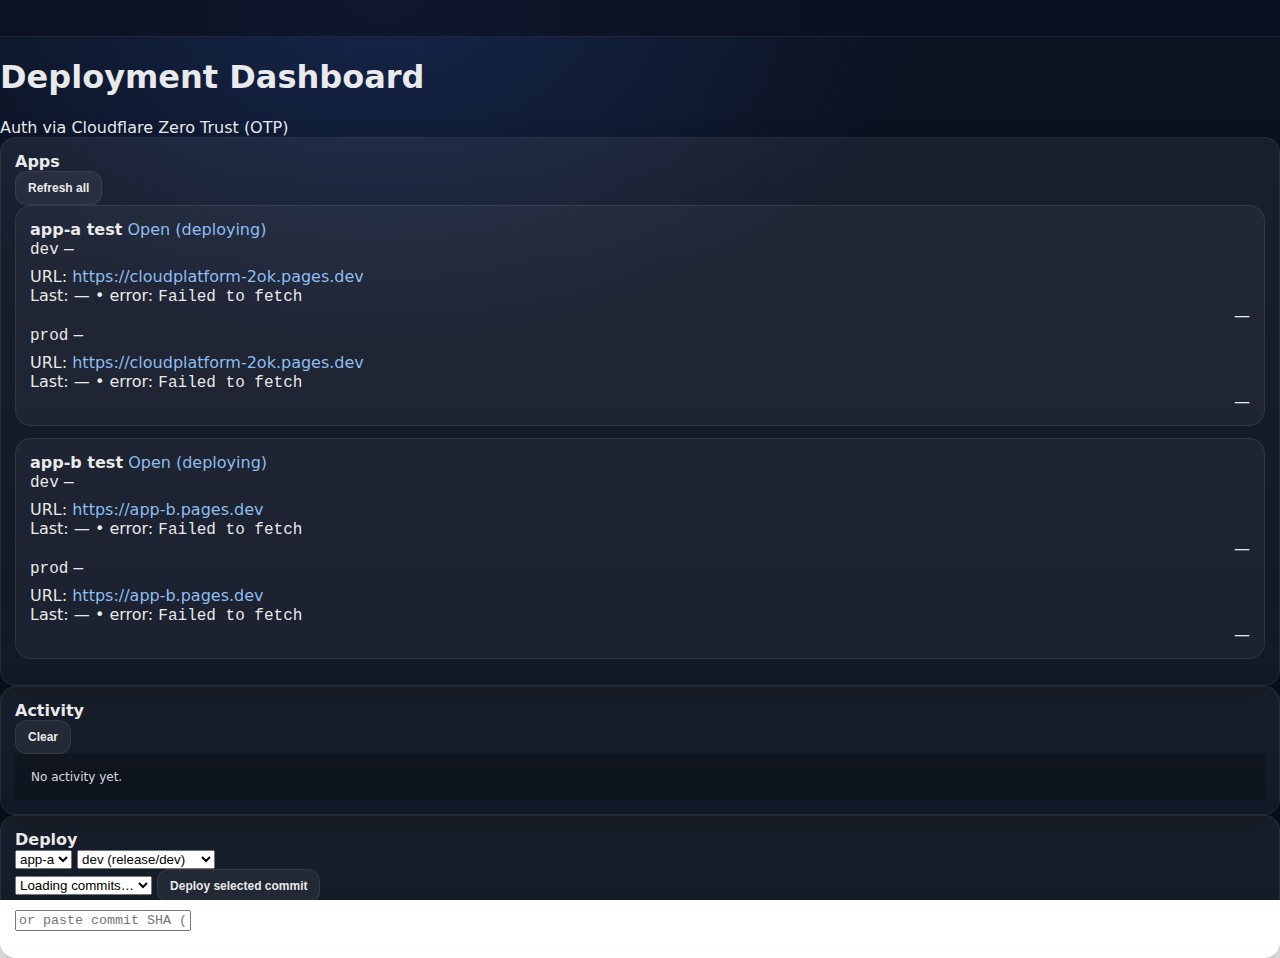
<file: portal/index.html>
<!doctype html>
<html lang="en">
  <head>
    <meta charset="utf-8" />
    <meta name="viewport" content="width=device-width,initial-scale=1" />
    <title>Deployment Dashboard</title>
    <link rel="stylesheet" href="./style.css" />
  </head>
  <body>
    <div class="topbar" id="topbar"><div class="bar"></div></div>
    <div class="wrap">
      <header>
        <div>
          <h1>Deployment Dashboard</h1>
        </div>
        <div class="pill">
          <span class="dot ok"></span>
          Auth via Cloudflare Zero Trust (OTP)
        </div>
      </header>

      <div class="grid split">
        <div class="card">
          <div class="hd">
            <div class="title">Apps</div>
            <button class="btn small" id="refreshAllBtn">Refresh all</button>
          </div>
          <div class="bd" id="apps"></div>
        </div>

        <div class="card">
          <div class="hd">
            <div class="title">Activity</div>
            <div class="row" style="gap:8px;">
              <button class="btn small ghost" id="clearLogBtn">Clear</button>
            </div>
          </div>
          <div class="bd">
            <div class="log" id="log"></div>
          </div>
        </div>
      </div>

      <div class="grid">
        <div class="card">
          <div class="hd">
            <div class="title">Deploy</div>
          </div>
          <div class="bd">
            <div class="controls2">
              <select id="appSelect">
                <option value="app-a">app-a</option>
                <option value="app-b">app-b</option>
              </select>

              <select id="envSelect">
                <option value="dev">dev (release/dev)</option>
                <option value="prod">prod (release/main)</option>
              </select>
            </div>

            <div class="controls">
              <select id="commitSelect">
                <option value="">Loading commits…</option>
              </select>

              <button class="btn primary" id="deployBtn">Deploy selected commit</button>
            </div>

            <div class="controls">
              <input id="commitInput" class="mono" placeholder="or paste commit SHA (7–40 hex chars) …" />
              <button class="btn" id="deployInputBtn">Deploy pasted SHA</button>
            </div>

            <div class="tiny" id="apiErr" style="margin-top:6px;"></div>
          </div>
        </div>
      </div>
    </div>

    <script src="./app.js"></script>
  </body>
</html>
</file>
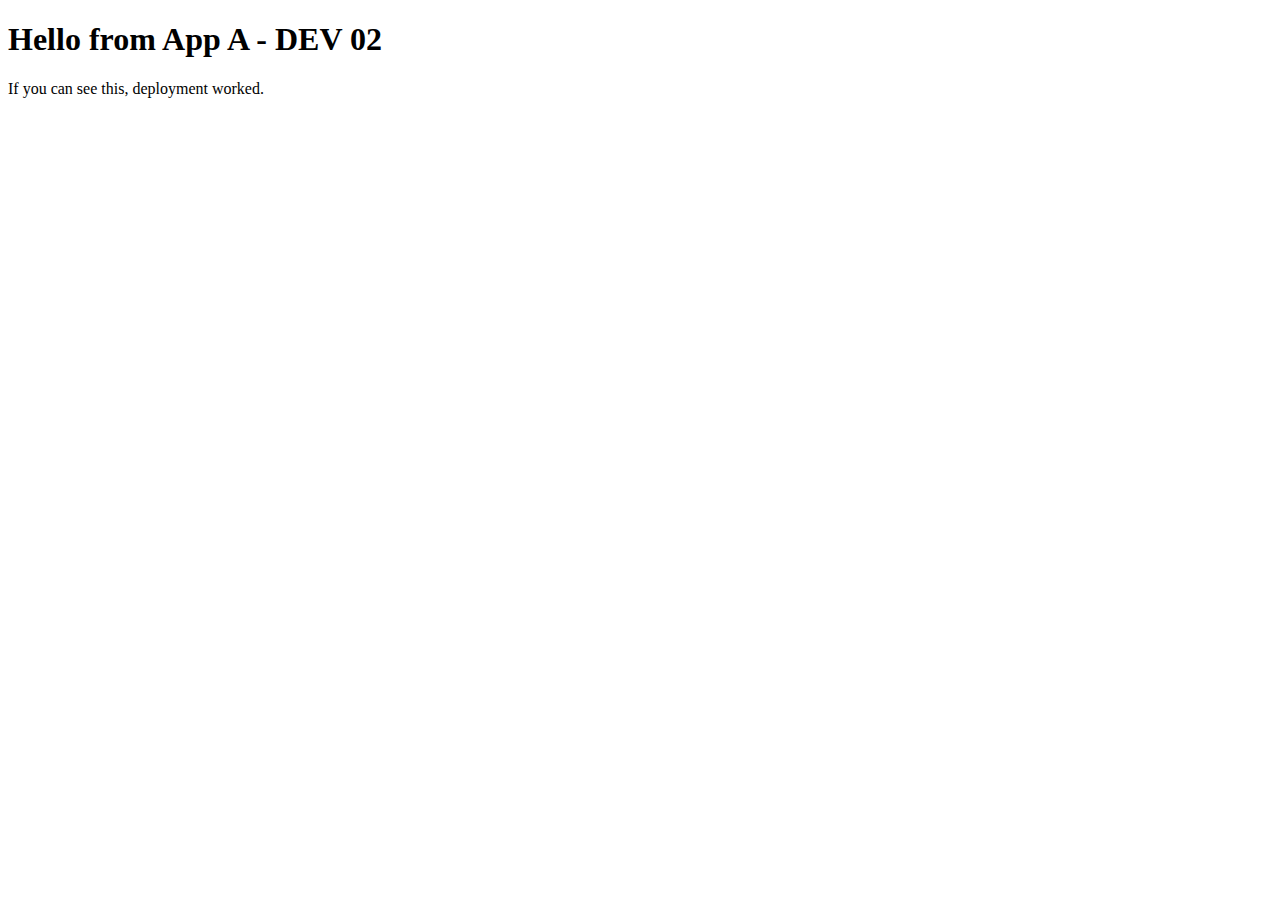
<file: apps/app-a/index.html>
<!doctype html>
<html>
  <head>
    <meta charset="utf-8" />
    <title>App A</title>
  </head>
  <body>
    <h1>Hello from App A - DEV 02</h1>
    <p>If you can see this, deployment worked.</p>
  </body>
</html>
</file>
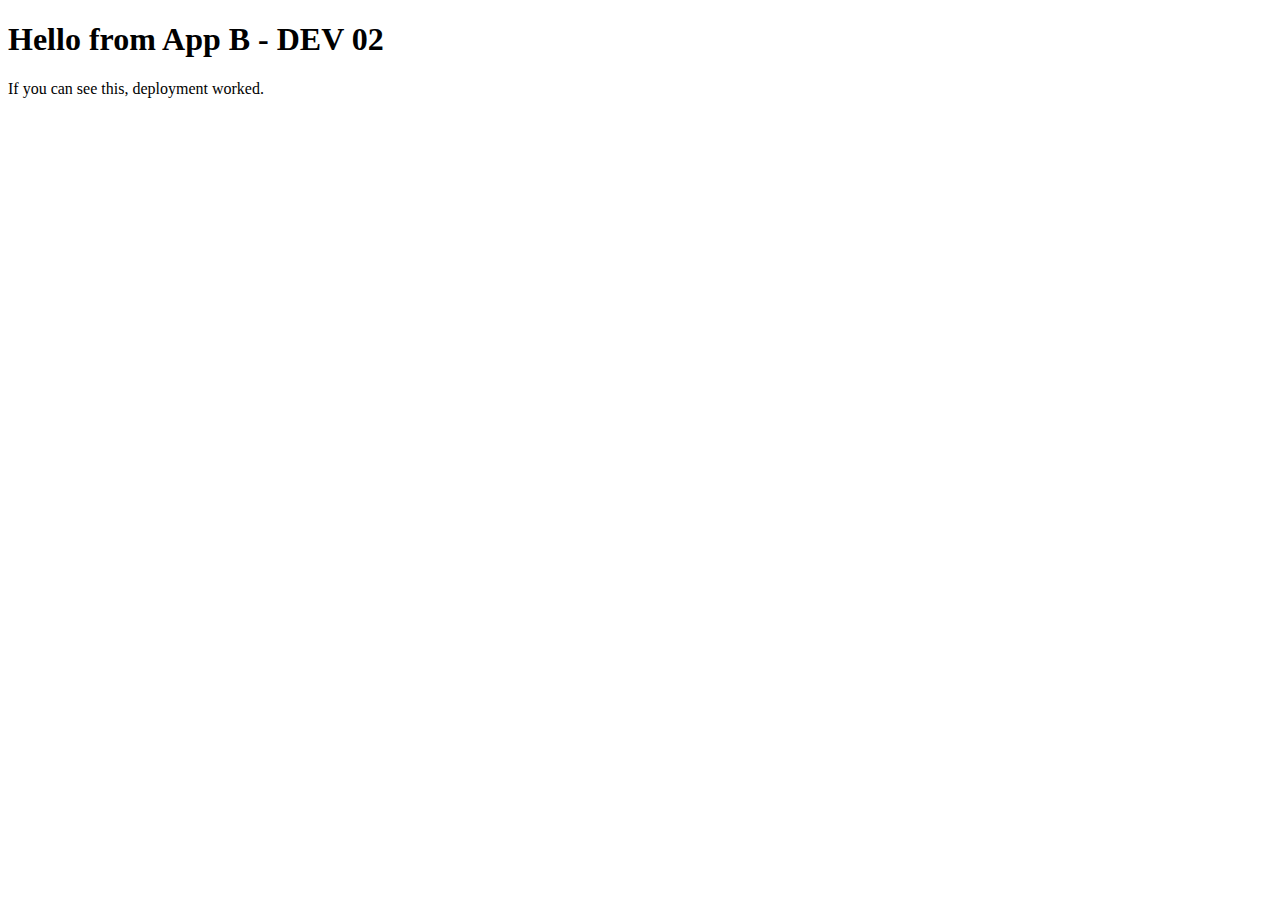
<file: apps/app-b/index.html>
<!doctype html>
<html>
  <head>
    <meta charset="utf-8" />
    <title>App B</title>
  </head>
  <body>
    <h1>Hello from App B - DEV 02</h1>
    <p>If you can see this, deployment worked.</p>
  </body>
</html>
</file>
<file: portal/style.css>
:root {
  --bg: #0b1220;
  --panel: #0f1a2f;
  --panel2: #0c1629;
  --border: rgba(255,255,255,.08);
  --text: rgba(255,255,255,.92);
  --muted: rgba(255,255,255,.62);
  --muted2: rgba(255,255,255,.45);
  --good: rgba(60, 220, 150, .95);
  --bad: rgba(255, 110, 110, .95);
  --warn: rgba(255, 200, 80, .95);
  --shadow: 0 12px 28px rgba(0,0,0,.35);
  --radius: 16px;
}

* { box-sizing: border-box; }

body {
  margin: 0;
  font-family: ui-sans-serif, system-ui, -apple-system, Segoe UI, Roboto, Helvetica, Arial, "Apple Color Emoji", "Segoe UI Emoji";
  background: radial-gradient(1200px 800px at 30% 0%, #16264a 0%, var(--bg) 45%) fixed;
  color: var(--text);
}

.topbar {
  position: sticky;
  top: 0;
  z-index: 10;
  display: flex;
  align-items: center;
  justify-content: space-between;
  padding: 18px 22px;
  border-bottom: 1px solid var(--border);
  background: rgba(10, 16, 30, .65);
  backdrop-filter: blur(10px);
}

.brand {
  display: flex;
  align-items: center;
  gap: 14px;
}

.logo {
  width: 42px;
  height: 42px;
  border-radius: 14px;
  display: grid;
  place-items: center;
  font-weight: 800;
  letter-spacing: .5px;
  background: linear-gradient(135deg, rgba(120,170,255,.9), rgba(120,255,210,.9));
  color: rgba(0,0,0,.78);
  box-shadow: var(--shadow);
}

.title { font-size: 16px; font-weight: 700; }
.subtitle { font-size: 12px; color: var(--muted); margin-top: 2px; }

.topbar-actions { display: flex; gap: 10px; }

.container {
  max-width: 1100px;
  margin: 0 auto;
  padding: 22px;
  display: grid;
  gap: 16px;
}

.cards {
  display: grid;
  grid-template-columns: repeat(4, minmax(0, 1fr));
  gap: 12px;
}

.card {
  background: linear-gradient(180deg, rgba(255,255,255,.06), rgba(255,255,255,.03));
  border: 1px solid var(--border);
  border-radius: var(--radius);
  padding: 14px 14px;
  box-shadow: var(--shadow);
}

.card-kpi {
  font-size: 28px;
  font-weight: 800;
  line-height: 1.1;
}
.card-label {
  color: var(--muted);
  font-size: 12px;
  margin-top: 6px;
}

.panel {
  background: rgba(255,255,255,.04);
  border: 1px solid var(--border);
  border-radius: var(--radius);
  box-shadow: var(--shadow);
  overflow: hidden;
}

.panel-header {
  padding: 14px 16px;
  display: flex;
  align-items: baseline;
  justify-content: space-between;
  gap: 12px;
  border-bottom: 1px solid var(--border);
  background: rgba(0,0,0,.12);
}

.panel-header h2 {
  margin: 0;
  font-size: 14px;
  letter-spacing: .2px;
}

.hint {
  font-size: 12px;
  color: var(--muted);
}

.table-wrap { overflow-x: auto; }

#.table {
#  width: 100%;
#  border-collapse: collapse;
#}

.table thead th {
  text-align: left;
  font-size: 12px;
  color: var(--muted);
  font-weight: 600;
  padding: 12px 14px;
}

.table tbody td {
  padding: 12px 14px;
  border-top: 1px solid var(--border);
  vertical-align: middle;
  font-size: 13px;
}

.right { text-align: right; }

.badge {
  display: inline-flex;
  align-items: center;
  gap: 8px;
  padding: 6px 10px;
  border-radius: 999px;
  font-size: 12px;
  border: 1px solid var(--border);
  background: rgba(255,255,255,.04);
  color: var(--muted);
}

.dot {
  width: 8px; height: 8px; border-radius: 999px;
  background: rgba(255,255,255,.25);
}

.dot.ok { background: var(--good); }
.dot.err { background: var(--bad); }
.dot.wait { background: var(--warn); }

a {
  color: rgba(150, 200, 255, .95);
  text-decoration: none;
}
a:hover { text-decoration: underline; }

.btn {
  border: 1px solid var(--border);
  background: rgba(255,255,255,.06);
  color: var(--text);
  padding: 9px 12px;
  border-radius: 12px;
  cursor: pointer;
  font-weight: 650;
  font-size: 12px;
}
.btn:hover { background: rgba(255,255,255,.10); }
.btn:disabled { opacity: .5; cursor: not-allowed; }

.btn-primary {
  background: linear-gradient(135deg, rgba(120,170,255,.9), rgba(120,255,210,.75));
  color: rgba(0,0,0,.78);
  border: none;
}
.btn-secondary { background: rgba(255,255,255,.07); }
.btn-ghost { background: transparent; }

.actions {
  display: inline-flex;
  gap: 8px;
  justify-content: flex-end;
}

.log {
  margin: 0;
  padding: 14px 16px;
  background: rgba(0,0,0,.22);
  color: rgba(255,255,255,.85);
  font-size: 12px;
  line-height: 1.5;
  overflow: auto;
  max-height: 260px;
}

.footer {
  color: var(--muted2);
  font-size: 12px;
  padding: 6px 2px 20px;
}

@media (max-width: 900px) {
  .cards { grid-template-columns: repeat(2, minmax(0, 1fr)); }
}
@media (max-width: 520px) {
  .cards { grid-template-columns: 1fr; }
  .topbar { flex-direction: column; align-items: flex-start; gap: 12px; }
  .topbar-actions { width: 100%; }
}

.commit-select {
  width: 100%;
  background: rgba(255,255,255,.06);
  border: 1px solid rgba(255,255,255,.10);
  color: rgba(255,255,255,.92);
  border-radius: 12px;
  padding: 8px 10px;
  outline: none;
}

.commit-select:disabled {
  opacity: .6;
  cursor: not-allowed;
}

.mono {
  font-family: ui-monospace, SFMono-Regular, Menlo, Monaco, Consolas, "Liberation Mono", "Courier New", monospace;
}

.table {
  width: 100%;
  table-layout: fixed; /* key */
  border-collapse: collapse;
}

.table th, .table td {
  vertical-align: middle;
}

.col-status { width: 110px; }
.col-url { width: 260px; }
.col-commit { width: 520px; }
.col-updated { width: 140px; }

.commit-select {
  width: 100%;
  max-width: 100%;
  white-space: nowrap;
  overflow: hidden;
  text-overflow: ellipsis;
}

.commit-current {
  white-space: nowrap;
  overflow: hidden;
  text-overflow: ellipsis;
}
</file>
